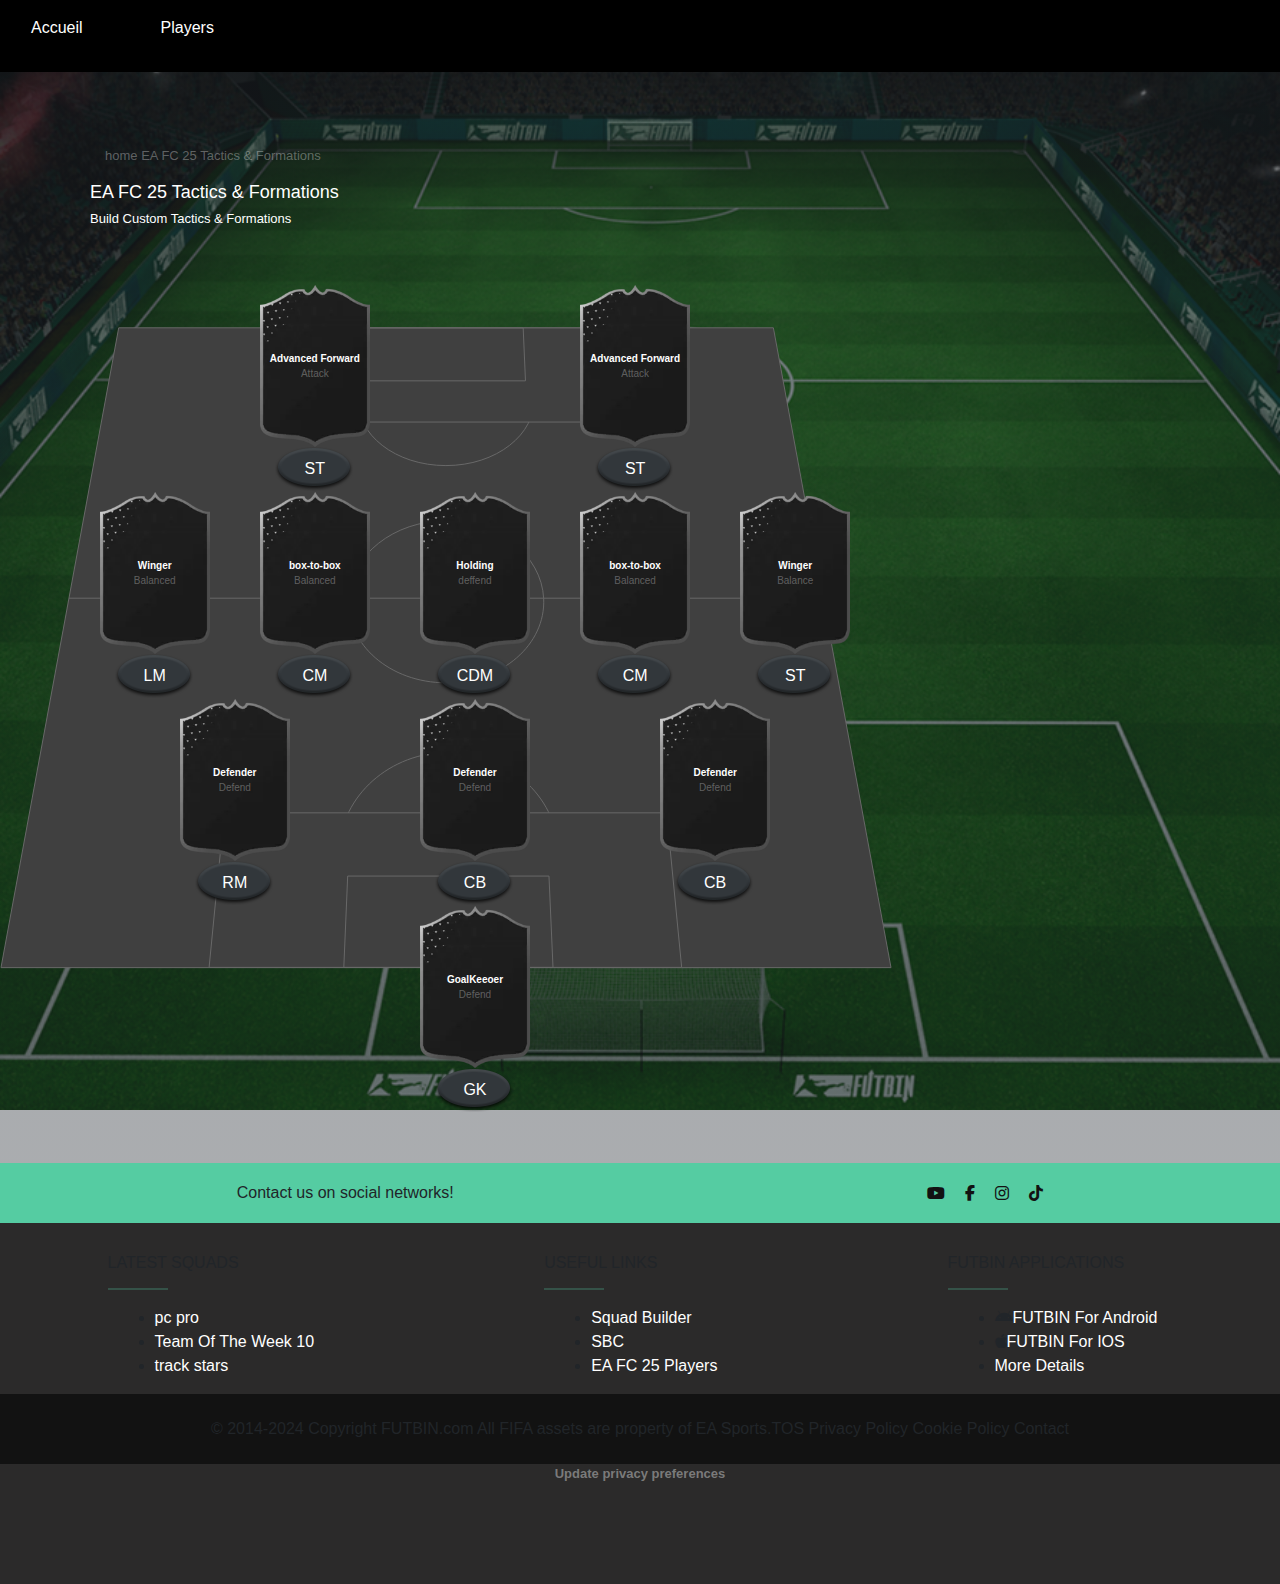
<file: index.html>
<!DOCTYPE html>
<html lang="en">

<head>
    <meta charset="UTF-8">
    <meta name="viewport" content="width=device-width, initial-scale=1.0">
    <title>FUT Champions Web App Ultimate Team</title>
    <link rel="stylesheet" href="./hero.css">
    <link rel="stylesheet" href="./nav.css">
    <link rel="stylesheet" href="./footer.css">
    <link href="https://cdn.jsdelivr.net/npm/bootstrap@5.3.3/dist/css/bootstrap.min.css" rel="stylesheet"
        integrity="sha384-QWTKZyjpPEjISv5WaRU9OFeRpok6YctnYmDr5pNlyT2bRjXh0JMhjY6hW+ALEwIH" crossorigin="anonymous">
    <link rel="stylesheet" href="https://cdnjs.cloudflare.com/ajax/libs/font-awesome/6.6.0/css/all.min.css">
    <script src="https://cdn.jsdelivr.net/npm/bootstrap@5.3.3/dist/js/bootstrap.bundle.min.js"
        integrity="sha384-YvpcrYf0tY3lHB60NNkmXc5s9fDVZLESaAA55NDzOxhy9GkcIdslK1eN7N6jIeHz"
        crossorigin="anonymous"></script>
</head>

<body>
<header>
    <nav>
        <ul class=" d-flex flex-row   gap-5 p-3  ">
            <li><a href="./index.html">Accueil</a></li>
            <li><a href="./afficherplayer.html">Players</a></li>
        </ul>
    </nav>
</header>
    <!-- Hero Section -->

 <section class="hero">

        <div class="hero-container">
            <p>
                <li><a href="./hero.html">home <i class="fa-light fa-greater-than"></i></a>EA FC 25 Tactics & Formations
                </li>
            </p>
            <h1>EA FC 25 Tactics & Formations</h1>
            <h2>Build Custom Tactics & Formations</h2>
        </div>
        <div class="hero-contain">
            <div class="d-flex justify-content-evenly align-items-center">
                <div class="d-flex flex-column justify-content-center align-items-center">
                    <button class="cardid1">
                        <div class="card-1">Advanced Forward</div>
                        <div class="card-attack">Attack</div>
                    </button>
                    <div class="card-st">ST</div>
                </div>

                <div class="d-flex flex-column justify-content-center align-items-center">
                    <button class="cardid1">
                        <div class="card-1">Advanced Forward</div>
                        <div class="card-attack">Attack</div>
                    </button>
                    <div class="card-st">ST</div>
                </div>

            </div>
            <div class="d-flex justify-content-evenly ">
                <div class="d-flex flex-column justify-content-center align-items-center">
                    <button class="cardid1">
                        <div class="card-1">Winger</div>
                        <div class="card-attack">Balanced</div>
                    </button>
                    <div class="card-st">LM</div>
                </div>
                <div class="d-flex flex-column justify-content-center align-items-center">
                    <button class="cardid1">
                        <div class="card-1">box-to-box</div>
                        <div class="card-attack">Balanced</div>
                    </button>
                    <div class="card-st">CM</div>
                </div>
                <div class="d-flex flex-column justify-content-center align-items-center">
                    <button class="cardid1">
                        <div class="card-1">Holding</div>
                        <div class="card-attack">deffend</div>
                    </button>
                    <div class="card-st">CDM</div>
                </div>
                <div class="d-flex flex-column justify-content-center align-items-center">
                    <button class="cardid1">
                        <div class="card-1">box-to-box</div>
                        <div class="card-attack">Balanced</div>
                    </button>
                    <div class="card-st">CM</div>
                </div>

                <div class="d-flex flex-column justify-content-center align-items-center">
                    <button class="cardid1">
                        <div class="card-1">Winger</div>
                        <div class="card-attack">Balance</div>
                    </button>
                    <div class="card-st">ST</div>
                </div>

            </div>
            <div class="d-flex justify-content-evenly ">
                <div class="d-flex flex-column justify-content-center align-items-center">
                    <button class="cardid1">
                        <div class="card-1">Defender</div>
                        <div class="card-attack">Defend</div>
                    </button>
                    <div class="card-st">RM</div>
                </div>
                <div class="d-flex flex-column justify-content-center align-items-center">
                    <button class="cardid1">
                        <div class="card-1">Defender</div>
                        <div class="card-attack">Defend</div>
                    </button>
                    <div class="card-st">CB</div>
                </div>

                <div class="d-flex flex-column justify-content-center align-items-center">
                    <button class="cardid1">
                        <div class="card-1">Defender</div>
                        <div class="card-attack">Defend</div>
                    </button>
                    <div class="card-st">CB</div>
                </div>


            </div>
            <div class="d-flex  justify-content-center ">
                <div class="d-flex flex-column justify-content-center align-items-center">
                    <button class="cardid1">
                        <div class="card-1">GoalKeeoer</div>
                        <div class="card-attack">Defend</div>
                    </button>
                    <div class="card-st">GK</div>
                </div>
            </div>
        </div>
</section>


    <!-- footer -->

<footer>
        <div class="footer-container">
            <div>Contact us on social networks!</div>
            <div class="footer-contain">
                <i class="fa-brands fa-youtube" style="color: #121212;"></i>
                <i class="fa-brands fa-facebook-f" style="color: #121212;"></i>
                <i class="fa-brands fa-instagram" style="color: #121212;"></i>
                <i class="fa-brands fa-tiktok " style="color: #121212;"></i>
            </div>
        </div>
        <div class="d-flex  justify-content-around">
            <div class="nav-footer">
                <h6>LATEST SQUADS</h6>
                <hr class="footer-hr">
                <ul>
                    <li><a href="">pc pro</a></li>
                    <li><a href="">Team Of The Week 10</a></li>
                    <li><a href="">track stars</a></li>
                </ul>
            </div>
            <div class="nav-footer">
                <h6>USEFUL LINKS</h6>
                <hr class="footer-hr">
                <ul>
                    <li><a href=""> Squad Builder </a></li>
                    <li><a href=""> SBC</a></li>
                    <li><a href="">EA FC 25 Players</a></li>
                </ul>
            </div>
            <div class="nav-footer">
                <h6>FUTBIN APPLICATIONS</h6>
                <hr class="footer-hr">
                <ul>
                    <li><i class="fa-brands fa-android"></i><a href="">FUTBIN For Android</a></li>
                    <li><i class="fa-brands fa-apple"></i><a href="">FUTBIN For IOS</a></li>
                    <li><a href="">More Details</a></li>
                </ul>
            </div>
        </div>
        <div class="footer-wraper">© 2014-2024 Copyright FUTBIN.com All FIFA assets are property of EA Sports.TOS
            Privacy Policy Cookie Policy Contact
        </div>
        <div class="footer-wraperid">Update privacy preferences</div>
</footer>





    <script src="javascript.js"></script>
</body>

</html>
</file>
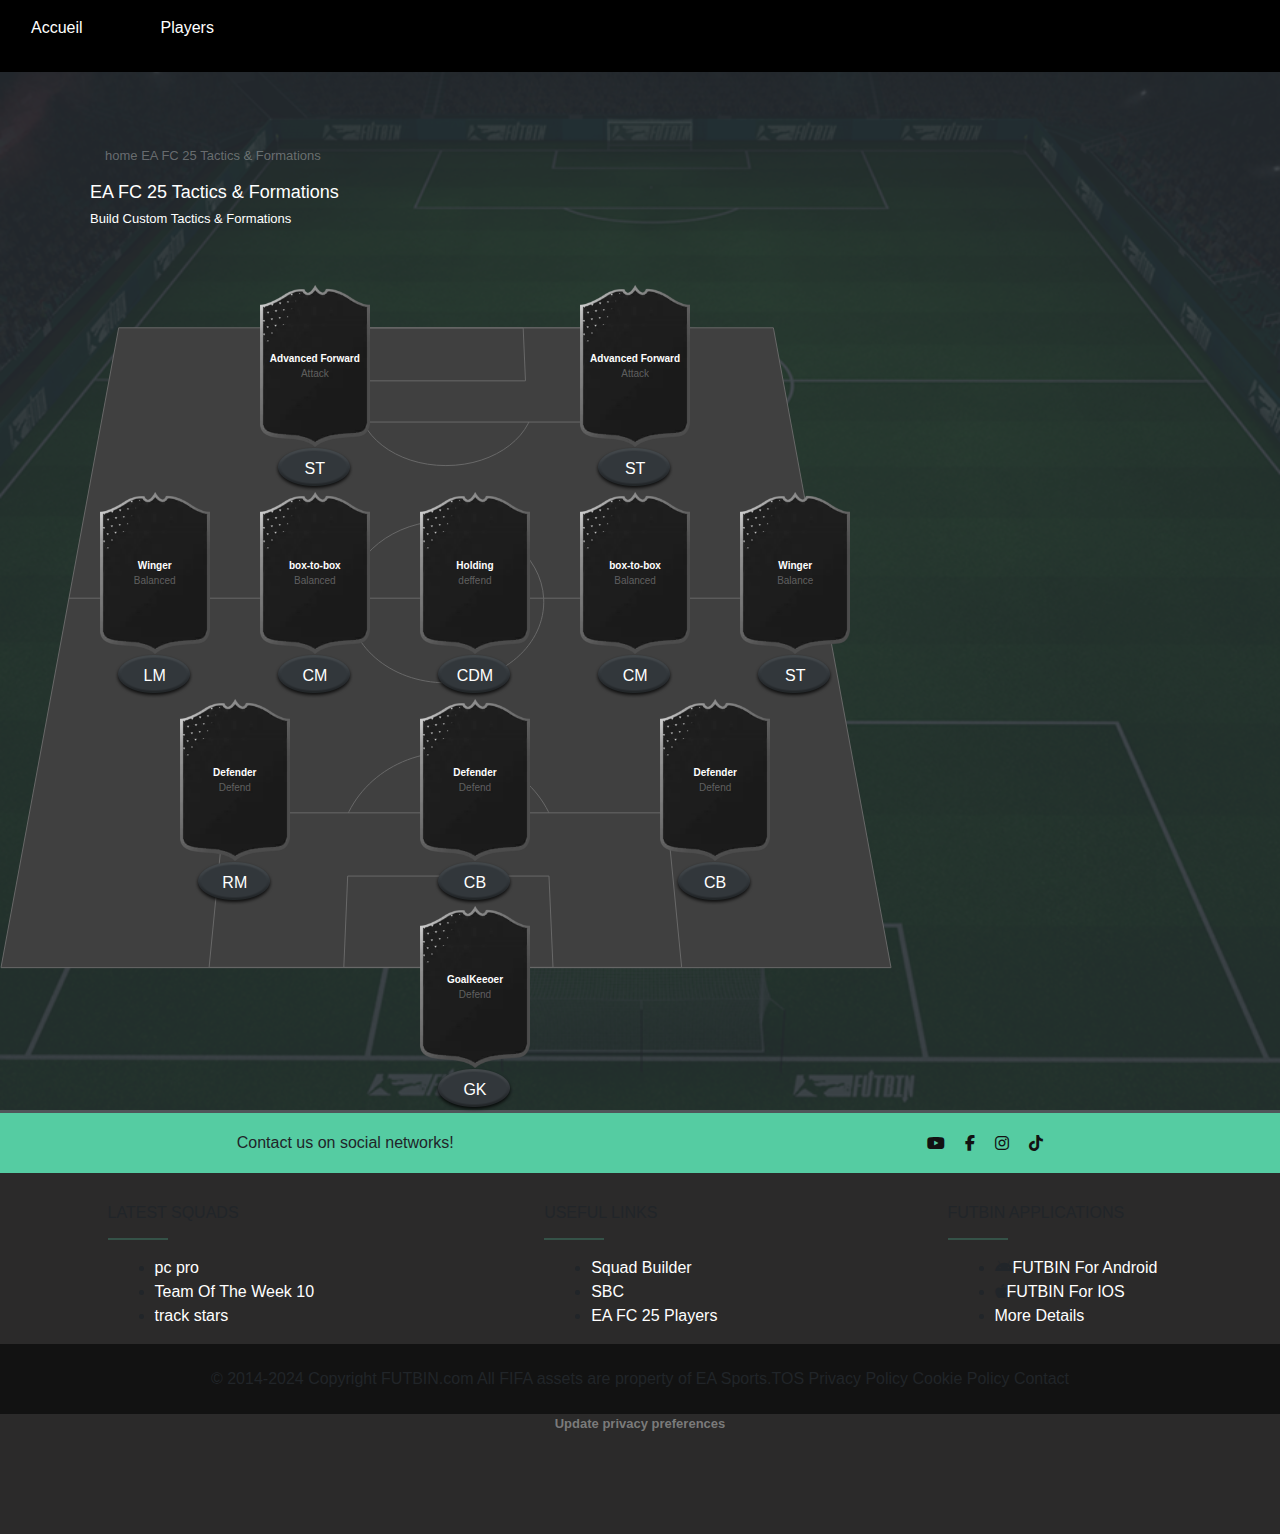
<file: hero.html>
<!DOCTYPE html>
<html lang="en">

<head>
    <meta charset="UTF-8">
    <meta name="viewport" content="width=device-width, initial-scale=1.0">
    <title>FUT Champions Web App Ultimate Team</title>
    <link rel="stylesheet" href="./style.css">
    <link rel="stylesheet" href="./nav.css">
    <link rel="stylesheet" href="./footer.css">
    <link href="https://cdn.jsdelivr.net/npm/bootstrap@5.3.3/dist/css/bootstrap.min.css" rel="stylesheet"
        integrity="sha384-QWTKZyjpPEjISv5WaRU9OFeRpok6YctnYmDr5pNlyT2bRjXh0JMhjY6hW+ALEwIH" crossorigin="anonymous">
    <link rel="stylesheet" href="https://cdnjs.cloudflare.com/ajax/libs/font-awesome/6.6.0/css/all.min.css">
    <script src="https://cdn.jsdelivr.net/npm/bootstrap@5.3.3/dist/js/bootstrap.bundle.min.js"
        integrity="sha384-YvpcrYf0tY3lHB60NNkmXc5s9fDVZLESaAA55NDzOxhy9GkcIdslK1eN7N6jIeHz"
        crossorigin="anonymous"></script>
</head>

<body>
<header>
    <nav>
        <ul class=" d-flex flex-row   gap-5 p-3  ">
            <li><a href="./hero.html">Accueil</a></li>
            <li><a href="./afficherplayer.html">Players</a></li>
        </ul>
    </nav>
</header>
    <!-- Hero Section -->
 <section class="hero">

        <div class="hero-container">
            <p>
                <li><a href="./hero.html">home <i class="fa-light fa-greater-than"></i></a>EA FC 25 Tactics & Formations
                </li>
            </p>
            <h1>EA FC 25 Tactics & Formations</h1>
            <h2>Build Custom Tactics & Formations</h2>
        </div>
        <div class="hero-contain">
            <div class="d-flex justify-content-evenly align-items-center">
                <div class="d-flex flex-column justify-content-center align-items-center">
                    <button class="cardid1">
                        <div class="card-1">Advanced Forward</div>
                        <div class="card-attack">Attack</div>
                    </button>
                    <div class="card-st">ST</div>
                </div>

                <div class="d-flex flex-column justify-content-center align-items-center">
                    <button class="cardid1">
                        <div class="card-1">Advanced Forward</div>
                        <div class="card-attack">Attack</div>
                    </button>
                    <div class="card-st">ST</div>
                </div>

            </div>
            <div class="d-flex justify-content-evenly ">
                <div class="d-flex flex-column justify-content-center align-items-center">
                    <button class="cardid1">
                        <div class="card-1">Winger</div>
                        <div class="card-attack">Balanced</div>
                    </button>
                    <div class="card-st">LM</div>
                </div>
                <div class="d-flex flex-column justify-content-center align-items-center">
                    <button class="cardid1">
                        <div class="card-1">box-to-box</div>
                        <div class="card-attack">Balanced</div>
                    </button>
                    <div class="card-st">CM</div>
                </div>
                <div class="d-flex flex-column justify-content-center align-items-center">
                    <button class="cardid1">
                        <div class="card-1">Holding</div>
                        <div class="card-attack">deffend</div>
                    </button>
                    <div class="card-st">CDM</div>
                </div>
                <div class="d-flex flex-column justify-content-center align-items-center">
                    <button class="cardid1">
                        <div class="card-1">box-to-box</div>
                        <div class="card-attack">Balanced</div>
                    </button>
                    <div class="card-st">CM</div>
                </div>

                <div class="d-flex flex-column justify-content-center align-items-center">
                    <button class="cardid1">
                        <div class="card-1">Winger</div>
                        <div class="card-attack">Balance</div>
                    </button>
                    <div class="card-st">ST</div>
                </div>

            </div>
            <div class="d-flex justify-content-evenly ">
                <div class="d-flex flex-column justify-content-center align-items-center">
                    <button class="cardid1">
                        <div class="card-1">Defender</div>
                        <div class="card-attack">Defend</div>
                    </button>
                    <div class="card-st">RM</div>
                </div>
                <div class="d-flex flex-column justify-content-center align-items-center">
                    <button class="cardid1">
                        <div class="card-1">Defender</div>
                        <div class="card-attack">Defend</div>
                    </button>
                    <div class="card-st">CB</div>
                </div>

                <div class="d-flex flex-column justify-content-center align-items-center">
                    <button class="cardid1">
                        <div class="card-1">Defender</div>
                        <div class="card-attack">Defend</div>
                    </button>
                    <div class="card-st">CB</div>
                </div>


            </div>
            <div class="d-flex  justify-content-center ">
                <div class="d-flex flex-column justify-content-center align-items-center">
                    <button class="cardid1">
                        <div class="card-1">GoalKeeoer</div>
                        <div class="card-attack">Defend</div>
                    </button>
                    <div class="card-st">GK</div>
                </div>
            </div>
        </div>
</section>


    <!-- footer -->

<footer>
        <div class="footer-container">
            <div>Contact us on social networks!</div>
            <div class="footer-contain">
                <i class="fa-brands fa-youtube" style="color: #121212;"></i>
                <i class="fa-brands fa-facebook-f" style="color: #121212;"></i>
                <i class="fa-brands fa-instagram" style="color: #121212;"></i>
                <i class="fa-brands fa-tiktok " style="color: #121212;"></i>
            </div>
        </div>
        <div class="d-flex  justify-content-around">
            <div class="nav-footer">
                <h6>LATEST SQUADS</h6>
                <hr class="footer-hr">
                <ul>
                    <li><a href="">pc pro</a></li>
                    <li><a href="">Team Of The Week 10</a></li>
                    <li><a href="">track stars</a></li>
                </ul>
            </div>
            <div class="nav-footer">
                <h6>USEFUL LINKS</h6>
                <hr class="footer-hr">
                <ul>
                    <li><a href=""> Squad Builder </a></li>
                    <li><a href=""> SBC</a></li>
                    <li><a href="">EA FC 25 Players</a></li>
                </ul>
            </div>
            <div class="nav-footer">
                <h6>FUTBIN APPLICATIONS</h6>
                <hr class="footer-hr">
                <ul>
                    <li><i class="fa-brands fa-android"></i><a href="">FUTBIN For Android</a></li>
                    <li><i class="fa-brands fa-apple"></i><a href="">FUTBIN For IOS</a></li>
                    <li><a href="">More Details</a></li>
                </ul>
            </div>
        </div>
        <div class="footer-wraper">© 2014-2024 Copyright FUTBIN.com All FIFA assets are property of EA Sports.TOS
            Privacy Policy Cookie Policy Contact
        </div>
        <div class="footer-wraperid">Update privacy preferences</div>
</footer>





    <script src="javascript.js"></script>
</body>

</html>
</file>
<file: hero.css>
* {
    margin: 0;
    padding: 0;
    
    font-family: Arial, sans-serif;
}


body{
    background-image:linear-gradient(#292f366f, #292f3661) ,url(./images/stadium_background.webp) ;
    background-repeat:no-repeat; min-width: 320px;
    min-height: 100%;
    margin: 0;
    background-size: 100% auto;
    background-position: center top 70px;
    background-repeat: no-repeat; 
    
    
}


.hero{
    font-family: Poppins, sans-serif;
    color: white;
    padding-top: 80px;
    /* background-color: #292f36d1; */

    z-index: -1;
   
    
    

}
.hero-container{
    padding: 50px;
    
    padding-left: 90px;
    display: flex;
    flex-direction: column;
    justify-content: flex-start;
    align-items: flex-start;
    
}
.hero-container li{
    display: inline;
    margin: 0 15px;
    font-size: small;
    color: rgba(255, 255, 255, 0.326);

}
.hero-container a{
    color: white; 
    text-decoration: none; 
    font-size: small;
    color: rgba(255, 255, 255, 0.326);
}
.hero-container h1 {
    font-size:large;
    

}
.hero-container h2{
    font-size:small;

}


.hero-contain{
   display: flex;
   flex-direction: column;
    padding-left: 50px;
    background: url(/images/télécharger.svg) no-repeat;
    width: 900px;
    color: white;
    
    
}
.cardid1{
    border: none;
    
    padding: 0;
    margin: 0;
    position: relative;
    aspect-ratio: 13/19;
    height: 162px;
    background: url(/images/placeholder-card-normal.webp) no-repeat;
    background-position-x: center;
    background-size: contain;
    align-items: center;
    display: flex;
    flex-direction: column;
    justify-content: center;
    user-select: none;
    cursor: pointer;
    color: white;
    background-color: transparent;
}
.cardid1:hover{
    filter: drop-shadow(0 -2px 3px #55CCA2) drop-shadow(0 8px 5px #55CCA2);
     
}
.card-attack{
    color: rgba(255, 255, 255, 0.301);
    font-size: x-small;
}

.card-1{
    font-size:x-small;
    font-weight: bold;
}
.card-st{
    background: url(/images/pos_base.png) no-repeat;
    height: 45px;
    width: 80px;
     display:flex;
     justify-content: center;
     align-items: center;
     
}
 footer{
    background-color: #2B2A2A;
    margin-top: 50px;
}
.footer-container{
    
    display: flex;
    justify-content: space-around;
    align-items: center;
    background-color:#55CCA2;
    height: 60px;
}
.footer-contain{
    display: flex;
    gap: 20px;
   
}
.nav-footer{
    padding-top: 30px;
}
.nav-footer ul li {
    
    margin: 0 15px;
}
.nav-footer ul li a{
    text-decoration: none;
    color: white;
    
    
}

.nav-footer ul li a:hover{
    color: #55CCA2;
}
.footer-hr{
    border: 1px solid #55CCA2;
    width: 60px;
}
.footer-wraper{
    background-color: #121212;
     text-align: center; 
     height: 70px; display: flex;
     align-items: center;
      justify-content: center;
}
.footer-wraperid{
    height: 120px;
    text-align: center; 
    font-size: small;
    color: rgba(128, 128, 128, 0.953);
    font-weight: bold;
}
</file>
<file: nav.css>
* {
    margin: 0;
    padding: 0;
    
    font-family: Arial, sans-serif;
}
nav{
    position: fixed; 
    width: 100%;  z-index: 100;
    top: 0;
    background-color: black;
}

nav ul li {
    display: inline;
    margin: 0 15px;
}

nav ul li a {
    color: white; 
    text-decoration: none; 
}
</file>
<file: footer.css>
* {
    margin: 0;
    padding: 0;
    
    font-family: Arial, sans-serif;
}
/* footer */
footer{
    background-color: #2B2A2A;
  
}
.footer-container{
    
    display: flex;
    justify-content: space-around;
    align-items: center;
    background-color:#55CCA2;
    height: 60px;
}
.footer-contain{
    display: flex;
    gap: 20px;
   
}
.nav-footer{
    padding-top: 30px;
}
.nav-footer ul li {
    
    margin: 0 15px;
}
.nav-footer ul li a{
    text-decoration: none;
    color: white;
    
    
}

.nav-footer ul li a:hover{
    color: #55CCA2;
}
.footer-hr{
    border: 1px solid #55CCA2;
    width: 60px;
}
.footer-wraper{
    background-color: #121212;
     text-align: center; 
     height: 70px; display: flex;
     align-items: center;
      justify-content: center;
}
.footer-wraperid{
    height: 120px;
    text-align: center; 
    font-size: small;
    color: rgba(128, 128, 128, 0.953);
    font-weight: bold;
}
</file>
<file: style.css>
* {
    margin: 0;
    padding: 0;
    
    font-family: Arial, sans-serif;
}
/* nav{
    position: fixed; 
    width: 100%;  z-index: 100;
    top: 0;
    background-color: black;
}

nav ul li {
    display: inline;
    margin: 0 15px;
}

nav ul li a {
    color: white; 
    text-decoration: none; 
} */

body{
    background-image:url(./images/stadium_background.webp) ;background-repeat:no-repeat; min-width: 320px;
    min-height: 100vh;
    margin: 0;
    background-size: 100% auto;
    background-position: center top 70px;
    background-repeat: no-repeat; 
    
    
}


.hero{
    font-family: Poppins, sans-serif;
    color: white;
    padding-top: 80px;
    background-color: #292f36d1;
    z-index: -1;
    
    

}
.hero-container{
    padding: 50px;
    
    padding-left: 90px;
    display: flex;
    flex-direction: column;
    justify-content: flex-start;
    align-items: flex-start;
    
}
.hero-container li{
    display: inline;
    margin: 0 15px;
    font-size: small;
    color: rgba(255, 255, 255, 0.326);

}
.hero-container a{
    color: white; 
    text-decoration: none; 
    font-size: small;
    color: rgba(255, 255, 255, 0.326);
}
.hero-container h1 {
    font-size:large;
    

}
.hero-container h2{
    font-size:small;

}


.hero-contain{
   display: flex;
   flex-direction: column;
    padding-left: 50px;
    background: url(/images/télécharger.svg) no-repeat;
    width: 900px;
    color: white;
    
    
}
.cardid1{
    border: none;
    
    padding: 0;
    margin: 0;
    position: relative;
    aspect-ratio: 13/19;
    height: 162px;
    background: url(/images/placeholder-card-normal.webp) no-repeat;
    background-position-x: center;
    background-size: contain;
    align-items: center;
    display: flex;
    flex-direction: column;
    justify-content: center;
    user-select: none;
    cursor: pointer;
    color: white;
    background-color: transparent;
}
.cardid1:hover{
    filter: drop-shadow(0 -2px 3px #55CCA2) drop-shadow(0 8px 5px #55CCA2);
     
}
.card-attack{
    color: rgba(255, 255, 255, 0.301);
    font-size: x-small;
}

.card-1{
    font-size:x-small;
    font-weight: bold;
}
.card-st{
    background: url(/images/pos_base.png) no-repeat;
    height: 45px;
    width: 80px;
     display:flex;
     justify-content: center;
     align-items: center;
     
}


/* footer{
    background-color: #2B2A2A;
   margin-top: 50px;
}
.footer-container{
    
    display: flex;
    justify-content: space-around;
    align-items: center;
    background-color:#55CCA2;
    height: 60px;
}
.footer-contain{
    display: flex;
    gap: 20px;
   
}
.nav-footer{
    padding-top: 30px;
}
.nav-footer ul li {
    
    margin: 0 15px;
}
.nav-footer ul li a{
    text-decoration: none;
    color: white;
    
    
}

.nav-footer ul li a:hover{
    color: #55CCA2;
}
.footer-hr{
    border: 1px solid #55CCA2;
    width: 60px;
}
.footer-wraper{
    background-color: #121212;
     text-align: center; 
     height: 70px; display: flex;
     align-items: center;
      justify-content: center;
}
.footer-wraperid{
    height: 120px;
    text-align: center; 
    font-size: small;
    color: rgba(128, 128, 128, 0.953);
    font-weight: bold;
}

/* afficherplayer */
</file>
